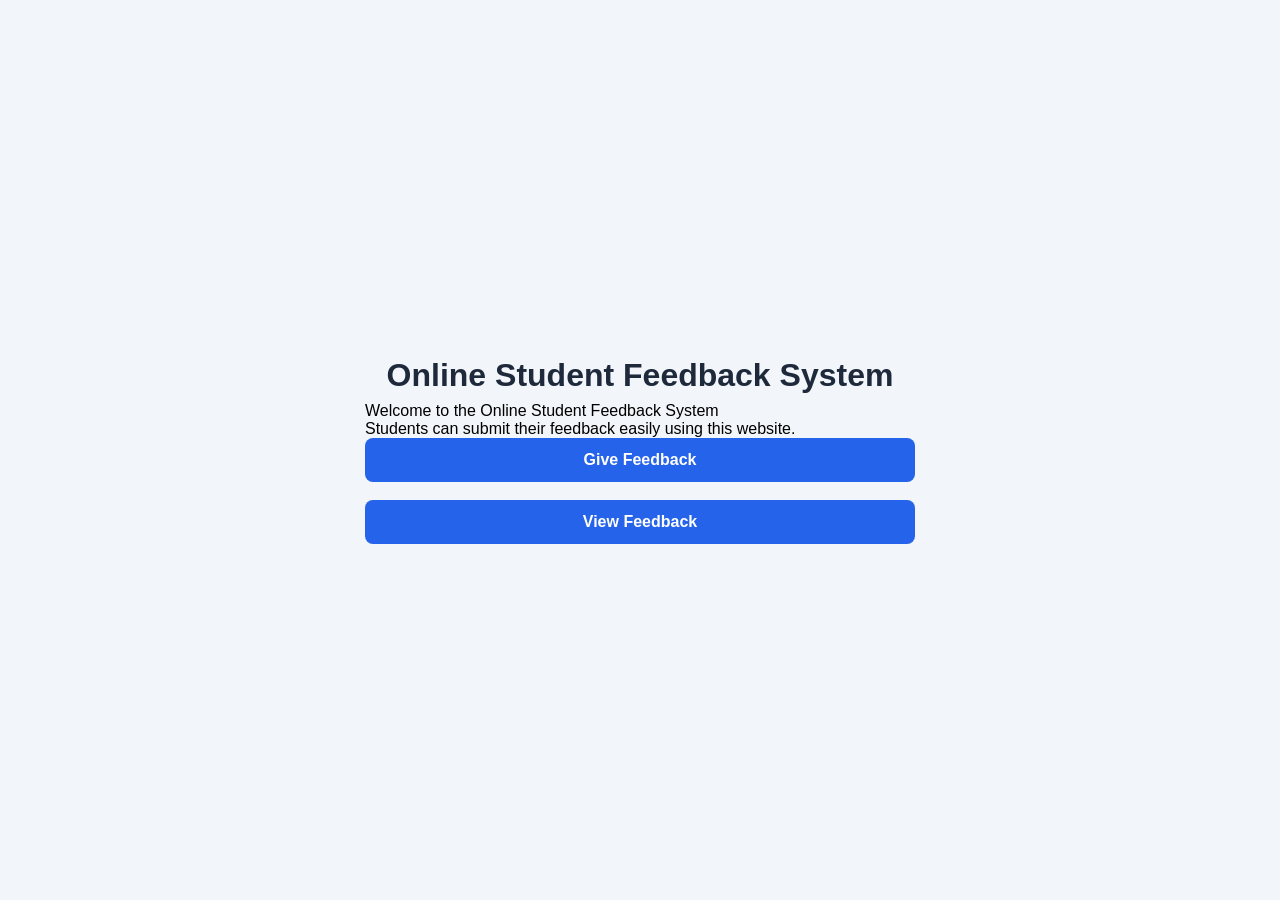
<file: index.html>
<!DOCTYPE html>
<html>
<head>
    <title>Online Student Feedback System</title>
    <link rel="stylesheet" href="style.css">
</head>

<body>

    <div class="container">

        <h1>Online Student Feedback System</h1>

        <p>
            Welcome to the Online Student Feedback System
        </p>

        <p>
            Students can submit their feedback easily using this website.
        </p>

        <a href="feedback.html">
            <button>Give Feedback</button>
        </a>
       <br><br>

         <a href="view-feedback.html">
           <button>View Feedback</button>
         </a>

    </div>

</body>
</html>
</file>
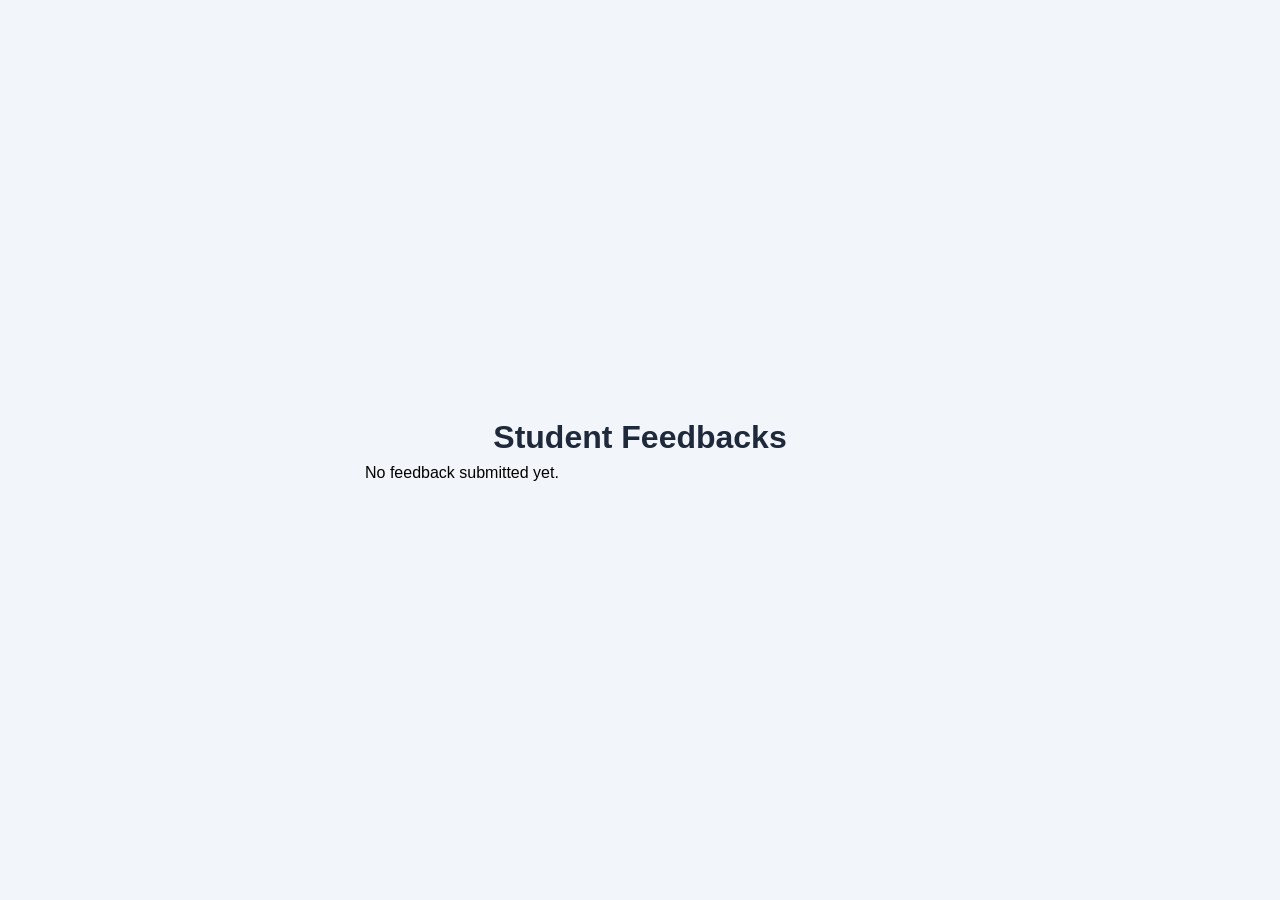
<file: admin.html>
<!DOCTYPE html>
<html>
<head>
    <title>View Feedback</title>
    <link rel="stylesheet" href="style.css">
</head>

<body>

<div class="container">

    <h1>Student Feedbacks</h1>

    <div id="feedbackList"></div>

</div>

<script>
    let feedbacks = JSON.parse(localStorage.getItem("feedbacks")) || [];

    let output = "";

    if (feedbacks.length === 0) {
        output = "<p>No feedback submitted yet.</p>";
    } else {

        feedbacks.forEach(function(feedback) {

            output += `
                <hr>
                <p><b>Name:</b> ${feedback.name}</p>
                <p><b>Course:</b> ${feedback.course}</p>
                <p><b>Rating:</b> ${feedback.rating}</p>
                <p><b>Feedback:</b> ${feedback.feedback}</p>
            `;

        });
    }

    document.getElementById("feedbackList").innerHTML = output;
</script>

</body>
</html>
</file>
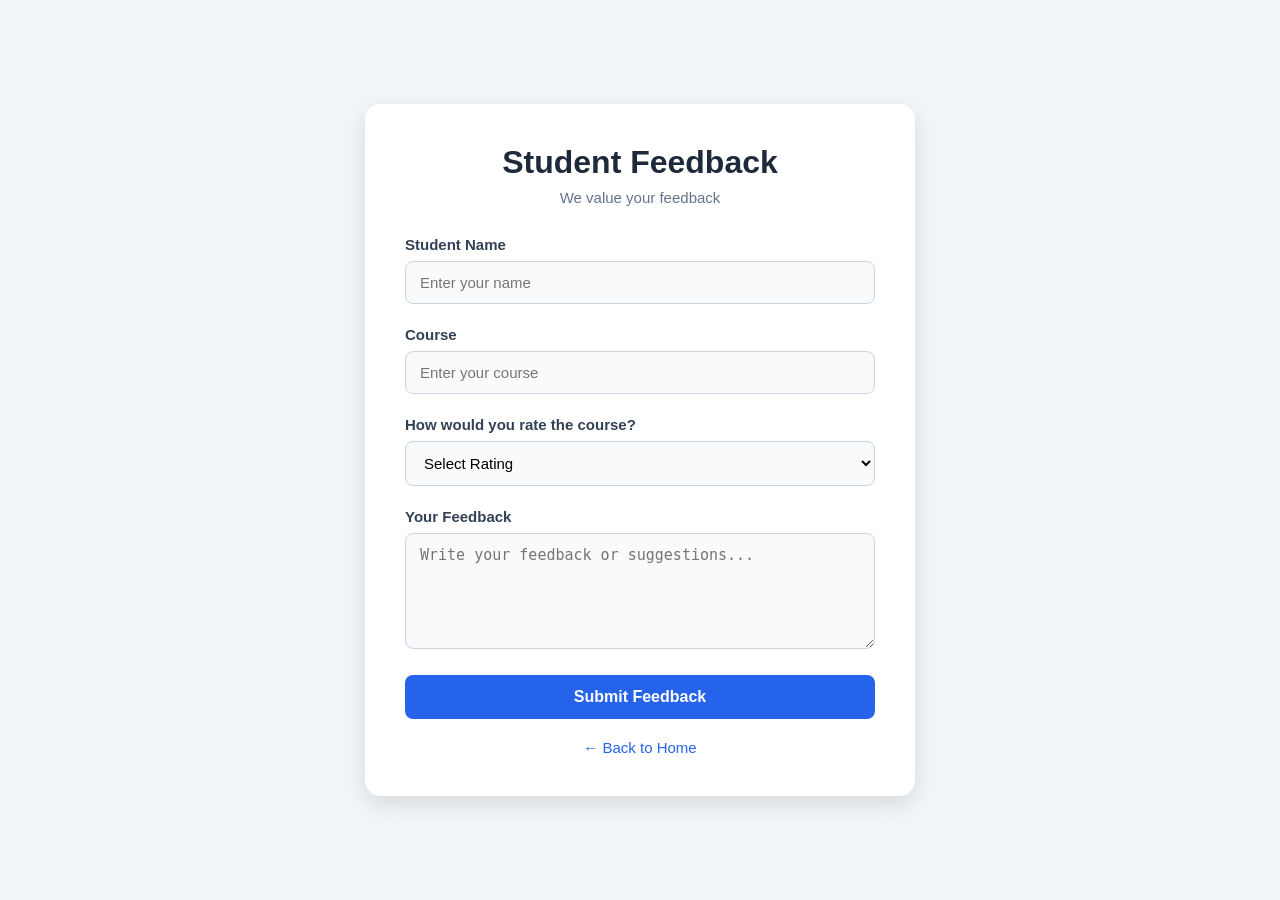
<file: feedback.html>
<!DOCTYPE html>
<html lang="en">
<head>
    <meta charset="UTF-8">
    <meta name="viewport" content="width=device-width, initial-scale=1.0">

    <title>Student Feedback System</title>

    <link rel="stylesheet" href="style.css">
</head>

<body>

    <div class="container">

        <div class="feedback-card">

            <h1>Student Feedback</h1>

            <p class="subtitle">
                We value your feedback
            </p>

            <form>

                <!-- Student Name -->
                <div class="form-group">
                    <label for="name">Student Name</label>
                    <input
                        type="text"
                        id="name"
                        placeholder="Enter your name"
                        required>
                </div>

                <!-- Course -->
                <div class="form-group">
                    <label for="course">Course</label>
                    <input
                        type="text"
                        id="course"
                        placeholder="Enter your course"
                        required>
                </div>

                <!-- Rating -->
                <div class="form-group">
                    <label for="rating">How would you rate the course?</label>

                    <select id="rating" required>
                        <option value="">Select Rating</option>
                        <option value="5">★★★★★ Excellent</option>
                        <option value="4">★★★★☆ Very Good</option>
                        <option value="3">★★★☆☆ Good</option>
                        <option value="2">★★☆☆☆ Fair</option>
                        <option value="1">★☆☆☆☆ Poor</option>
                    </select>
                </div>

                <!-- Comments -->
                <div class="form-group">
                    <label for="comments">Your Feedback</label>

                    <textarea
                        id="comments"
                        rows="5"
                        placeholder="Write your feedback or suggestions..."
                        required></textarea>
                </div>

                <!-- Submit -->
                <button type="submit">
                    Submit Feedback
                </button>

            </form>

            <a href="index.html" class="back-link">
                ← Back to Home
            </a>

        </div>

    </div>

</body>
</html>
</file>
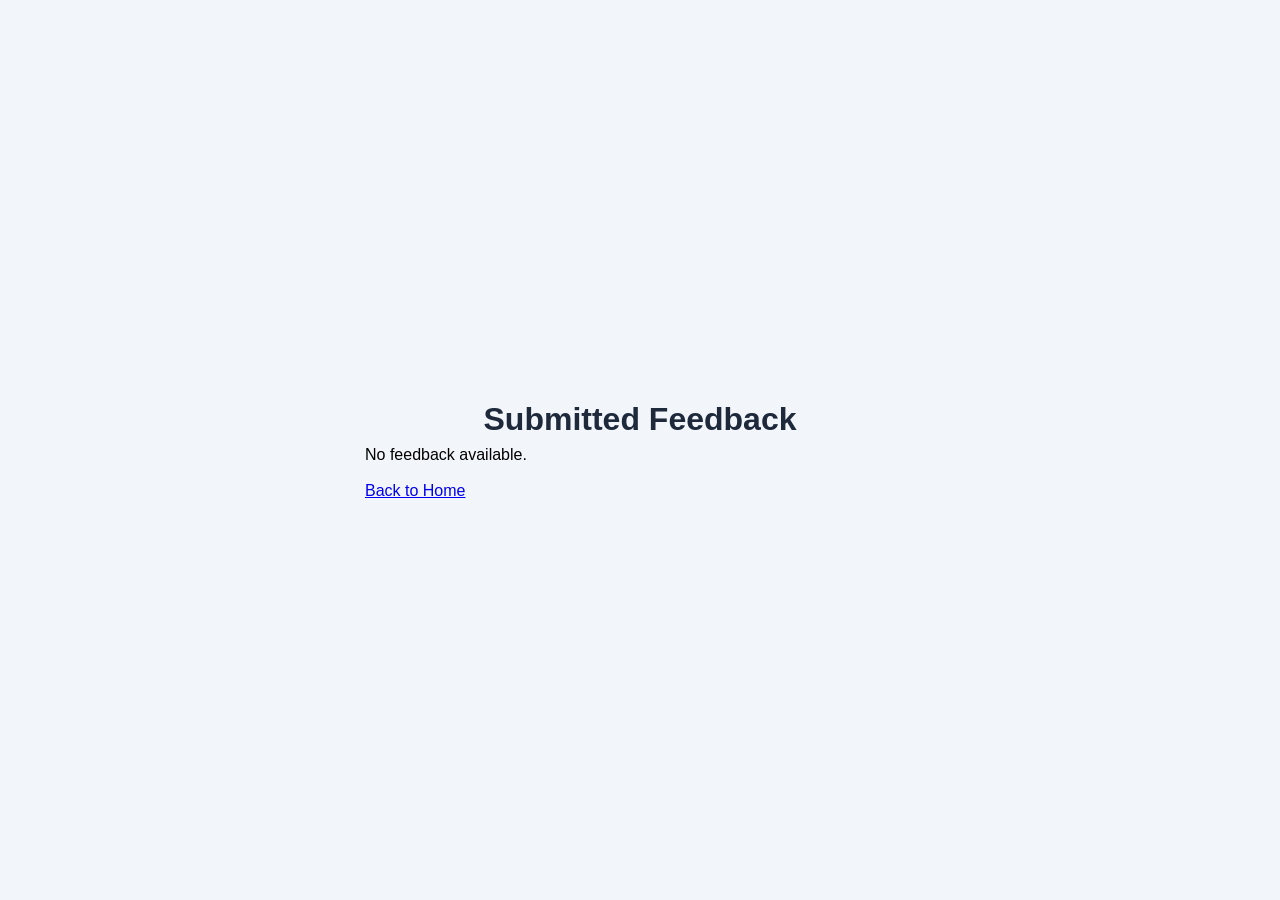
<file: view-feedback.html>
<!DOCTYPE html>
<html>
<head>
    <title>View Feedback</title>
    <link rel="stylesheet" href="style.css">
</head>

<body>

    <div class="container">

        <h1>Submitted Feedback</h1>

        <div id="feedbackList">
            <p>No feedback available.</p>
        </div>

        <br>

        <a href="index.html">Back to Home</a>

    </div>

    <script src="script.js"></script>

</body>
</html>
</file>
<file: style.css>
* {
    margin: 0;
    padding: 0;
    box-sizing: border-box;
}

body {
    font-family: Arial, sans-serif;
    background: #f2f5f9;
    min-height: 100vh;

    display: flex;
    justify-content: center;
    align-items: center;

    padding: 30px;
}

.container {
    width: 100%;
    max-width: 550px;
}

.feedback-card {
    background: white;
    padding: 40px;
    border-radius: 15px;

    box-shadow: 0 8px 25px rgba(0, 0, 0, 0.12);
}

h1 {
    text-align: center;
    color: #1e293b;
    font-size: 32px;
    margin-bottom: 8px;
}

.subtitle {
    text-align: center;
    color: #64748b;
    margin-bottom: 30px;
    font-size: 15px;
}

.form-group {
    margin-bottom: 22px;
}

label {
    display: block;
    margin-bottom: 8px;

    font-weight: bold;
    color: #334155;
    font-size: 15px;
}

input,
select,
textarea {
    width: 100%;

    padding: 12px 14px;

    border: 1px solid #cbd5e1;
    border-radius: 8px;

    font-size: 15px;

    outline: none;

    background: #f8fafc;
}

input:focus,
select:focus,
textarea:focus {
    border-color: #2563eb;
    background: white;
}

textarea {
    resize: vertical;
}

button {
    width: 100%;

    padding: 13px;

    border: none;
    border-radius: 8px;

    background: #2563eb;
    color: white;

    font-size: 16px;
    font-weight: bold;

    cursor: pointer;

    transition: 0.3s;
}

button:hover {
    background: #1d4ed8;
}

.back-link {
    display: block;

    text-align: center;

    margin-top: 20px;

    color: #2563eb;
    text-decoration: none;

    font-size: 15px;
}

.back-link:hover {
    text-decoration: underline;
}

/* Mobile Responsive */

@media (max-width: 600px) {

    body {
        padding: 15px;
    }

    .feedback-card {
        padding: 25px 20px;
    }

    h1 {
        font-size: 26px;
    }
}
</file>
